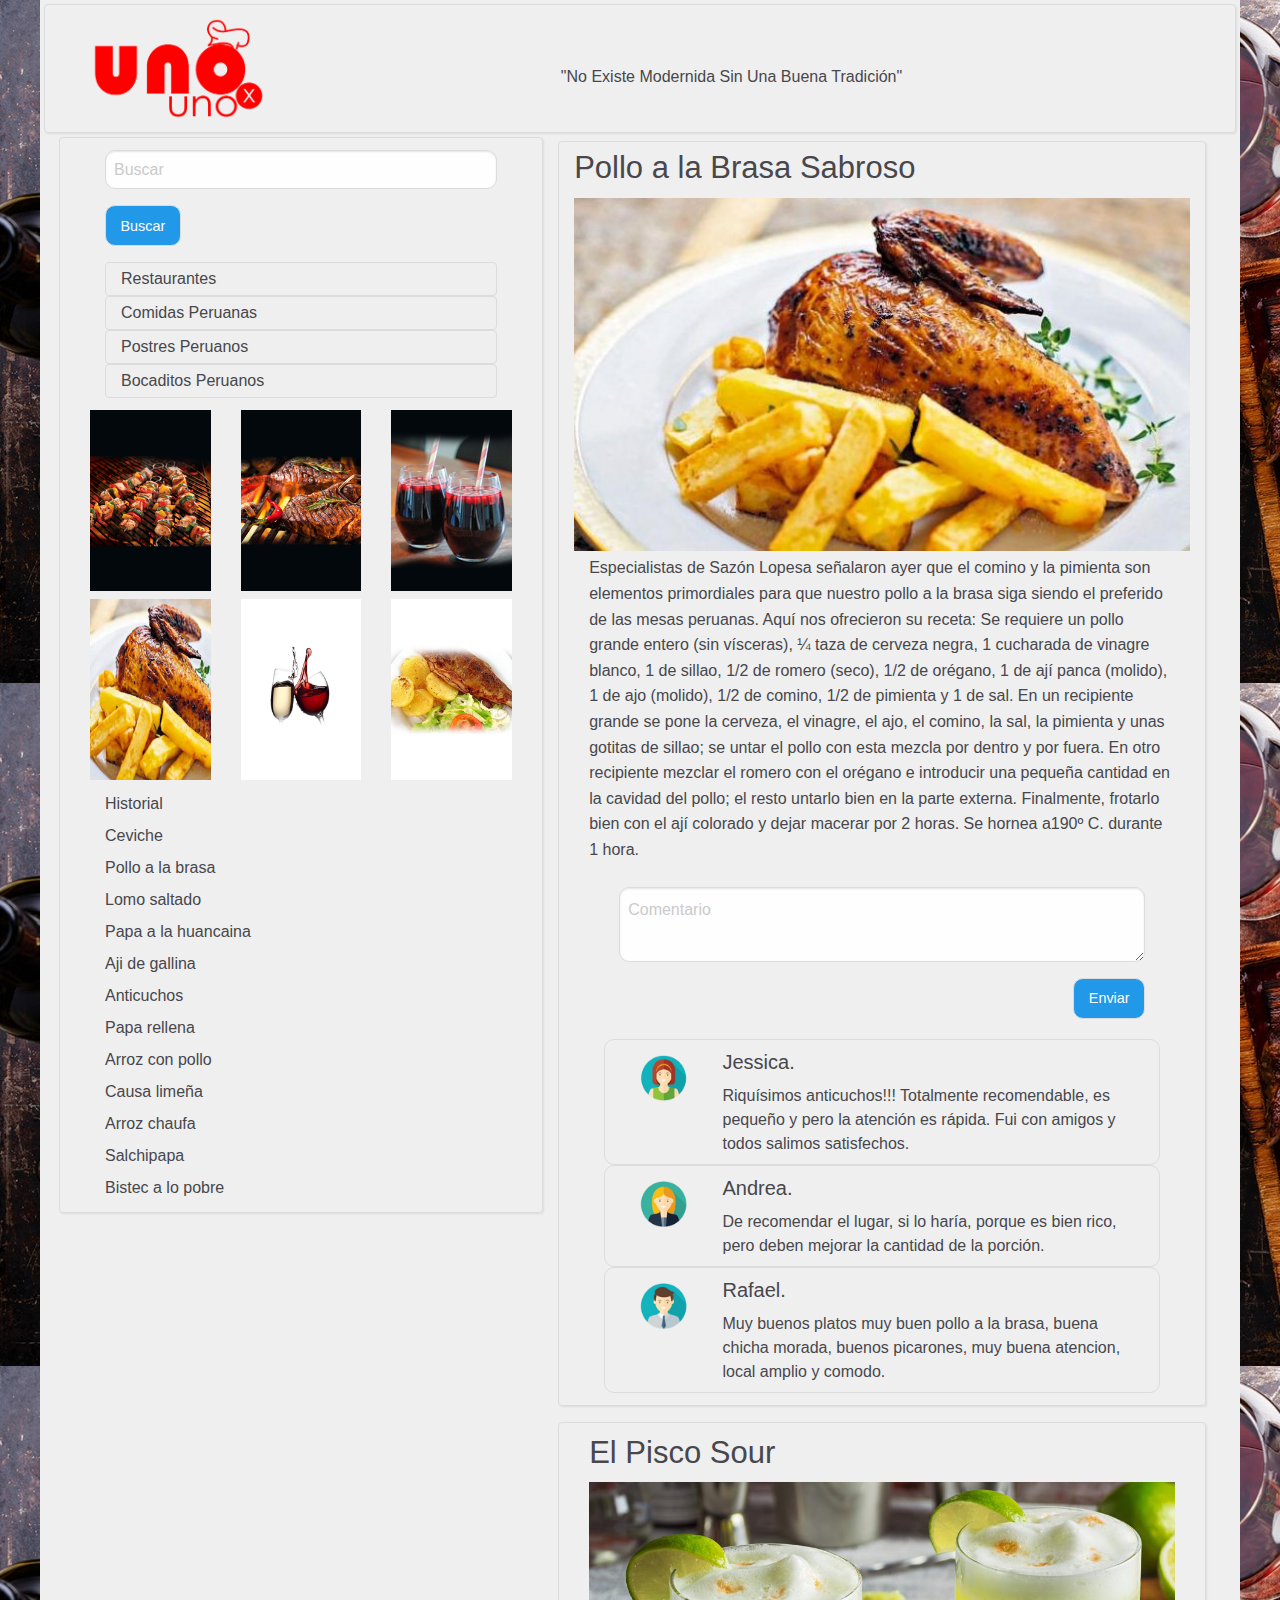
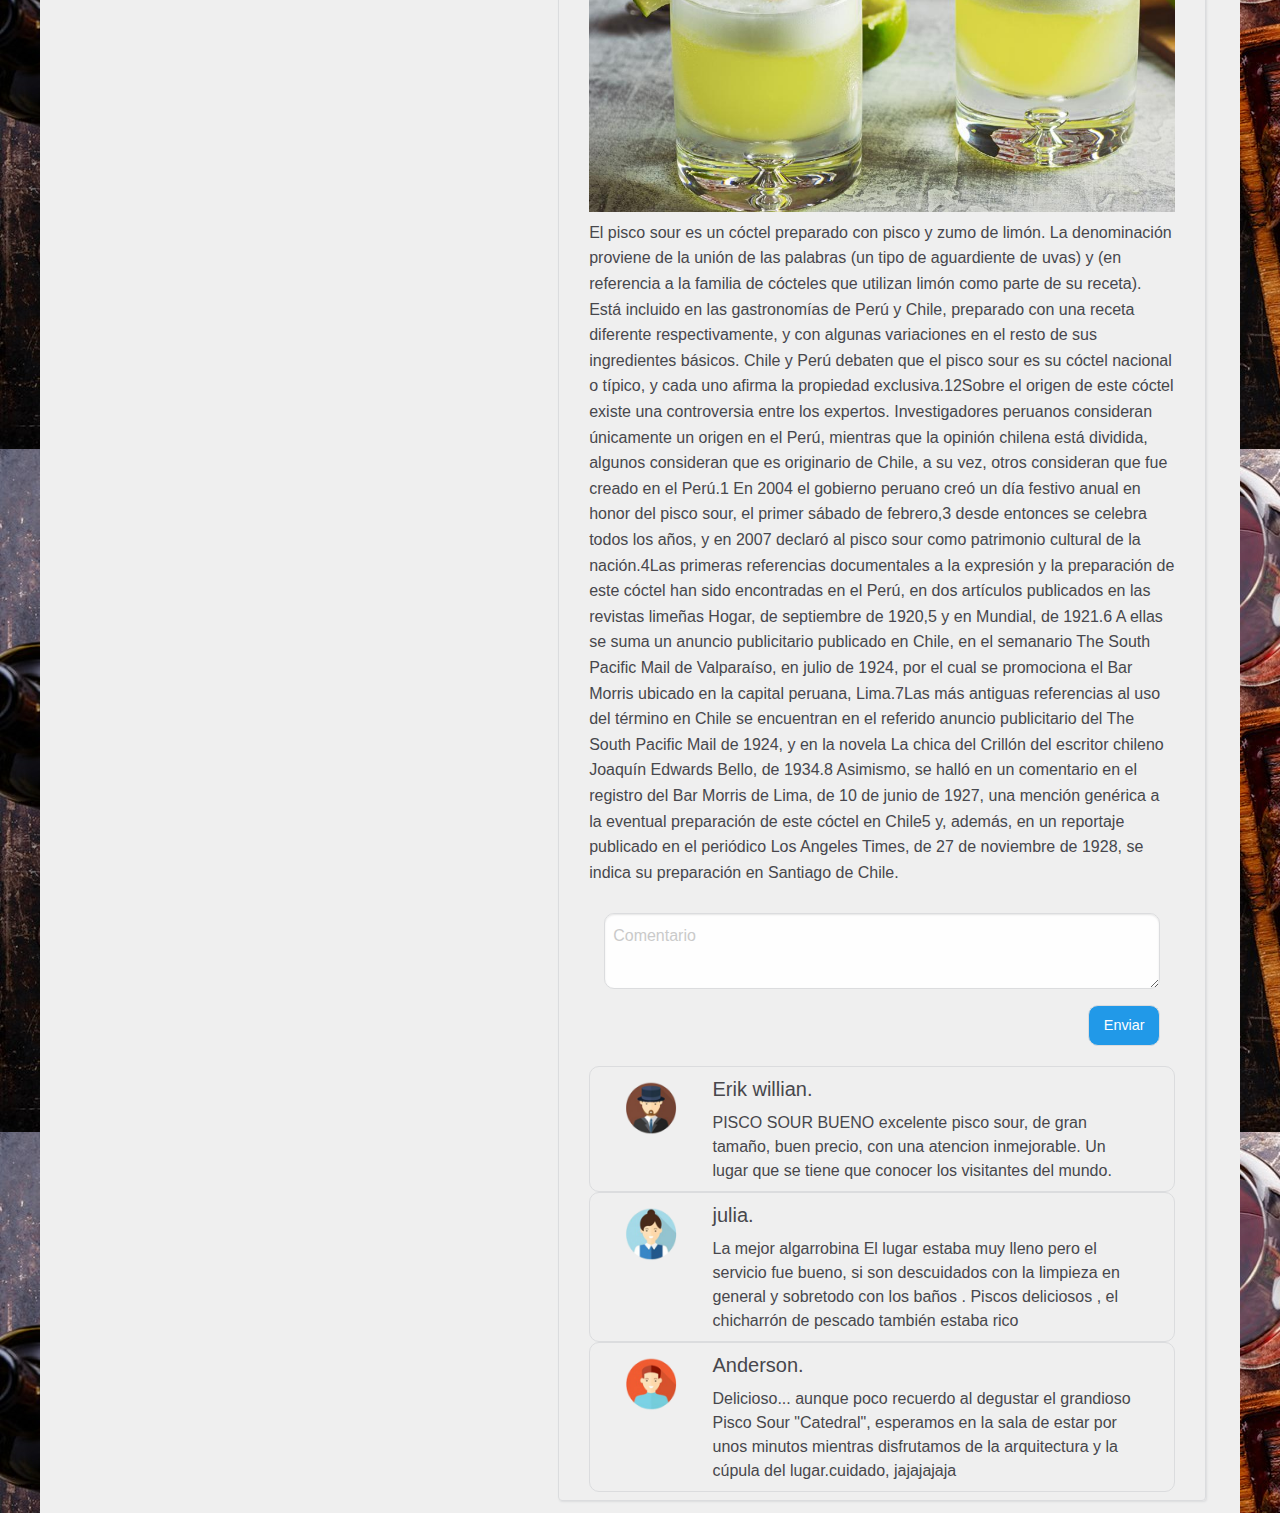
<file: Foundation/index.html>
<!DOCTYPE html>
<html lang="en" dir="ltr">
    <head>
  <meta charset="utf-8">
  <meta name="viewport" content="width=device-width,user-scalable=no">
  <link rel="stylesheet" href="css/foundation.min.css">
  <link rel="stylesheet" href="css/app.css">
  <title>Uno Por Uno Cocina</title>
</head>
  <body>
    <div class="row">
      <div class="small-12  mediun-12 large-12 column" id="nos">
        <div class="small-12  mediun-12 large-12 column" >
          <div class="small-12  mediun-5 large-5 column"> <img src="img/logo-uno.png" alt="" id="Uno"> </div>
          <br>
          <br>
          <div class="small-12  mediun-7 large-7 column">"No Existe Modernida Sin Una Buena Tradición"</div>
        </div>
      </div>

  <div class="small-12  mediun-12 large-12 column">
    <div class="small-12  mediun-5 large-5 column" id="nos" >
           <div class="small-12  mediun-12 large-12 column">
            <div class="small-12  mediun-12 large-12 column">
            <label>
            <input  type="search" placeholder="Buscar" id="comi">
            <button  type="submit" class="button " id="comi">Buscar</button>
         </label>
<div class="small-12  mediun-12 large-12 column" id="perr">Restaurantes</div>
<div class="small-12  mediun-12 large-12 column" id="perr">Comidas Peruanas</div>
<div class="small-12  mediun-12 large-12 column" id="perr">Postres Peruanos</div>
<div class="small-12  mediun-12 large-12 column" id="perr">Bocaditos Peruanos</div>
      </div>
      </div>
    <div class="small-12  mediun-4 large-4 column"> <img src="img/ba1.png" alt="" id="dos"></div>
    <div class="small-12  mediun-4 large-4 column"><img src="img/ba2.png" alt="" id="dos"></div>
    <div class="small-12  mediun-4 large-4 column"><img src="img/ba5.png" alt="" id="dos"></div>
    <div class="small-12  mediun-4 large-4 column"><img src="img/ba4.png" alt="" id="dos"></div>
    <div class="small-12  mediun-4 large-4 column"><img src="img/ba3.png" alt="" id="dos"></div>
    <div class="small-12  mediun-4 large-4 column"><img src="img/ba6.png" alt="" id="dos"></div>
   <div class="small-12 column">
      <div class="small-12  mediun-12 large-12 column">Historial</div>
      <div class="small-12  mediun-12 large-12 column">Ceviche</div>
      <div class="small-12  mediun-12 large-12 column">Pollo a la brasa</div>
      <div class="small-12  mediun-12 large-12 column">Lomo saltado</div>
      <div class="small-12  mediun-12 large-12 column">Papa a la huancaina</div>
      <div class="small-12  mediun-12 large-12 column">Aji de gallina</div>
      <div class="small-12  mediun-12 large-12 column">Anticuchos</div>
      <div class="small-12  mediun-12 large-12 column">Papa rellena</div>
      <div class="small-12  mediun-12 large-12 column">Arroz con pollo</div>
      <div class="small-12  mediun-12 large-12 column">Causa limeña</div>
      <div class="small-12  mediun-12 large-12 column">Arroz chaufa</div>
      <div class="small-12  mediun-12 large-12 column">Salchipapa</div>
      <div class="small-12  mediun-12 large-12 column">Bistec a lo pobre</div>
      </div>
    </div>


    <div class="small-12  mediun-7 large-7 column">
          <div class="small-12  mediun-12 large-12 column" id="nos">
            <h3>Pollo a la Brasa Sabroso</h3>
            <img src="img/pollo.jpeg" alt="">

            <div class="small-12  mediun-12 large-12 column">
                <p>Especialistas de Sazón Lopesa señalaron ayer que el comino y la pimienta son elementos primordiales para que nuestro pollo a la brasa siga siendo el preferido de las mesas peruanas. Aquí nos ofrecieron su receta:
                 Se requiere un pollo grande entero (sin vísceras), ¼ taza de cerveza negra, 1 cucharada de vinagre blanco, 1 de sillao, 1/2 de romero (seco), 1/2 de orégano, 1 de ají panca (molido), 1 de ajo (molido), 1/2 de comino, 1/2 de pimienta y 1 de sal. En un recipiente grande se pone la cerveza, el vinagre, el ajo, el comino, la sal, la pimienta y unas gotitas de sillao; se untar el pollo con esta mezcla por dentro y por fuera. En otro recipiente mezclar el romero con el orégano e introducir una pequeña cantidad en la cavidad del pollo; el resto untarlo bien en la parte externa. Finalmente, frotarlo bien con el ají colorado y dejar macerar por 2 horas. Se hornea a190º C. durante 1 hora.
                </p>

                <div class="small-12  mediun-12 large-12 column">
                  <div class="small-12  mediun-12 large-12 column">
                    <label>
                  <textarea placeholder="Comentario" rows="2" cols="80" id="comi"></textarea>
                  <button  type="submit" class="button float-right " id="comi">Enviar</button>
                  </label>  </div>

                  <div class="small-12  mediun-12 large-12 column" id="comi">
                      <div class="small-2  mediun-2 large-2 column" >
                         <img src="img/usr1.png" alt="" id="dos" > </div>
                       <div class="small-10  mediun-10 large-10 column"><h5>Jessica.</h5>Riquísimos anticuchos!!! Totalmente recomendable, es pequeño y pero la atención es rápida. Fui con amigos y todos salimos satisfechos.</div>
                           </div>
                        <div class="small-12  mediun-12 large-12 column" id="comi">
                            <div class="small-2  mediun-2 large-2 column">
                              <img src="img/usr2.png" alt="" id="dos"></div>
                             <div class="small-10  mediun-10 large-10 column"> <h5>Andrea.</h5> De recomendar el lugar, si lo haría, porque es bien rico, pero deben mejorar la cantidad de la porción.
                            </div>
                        </div>
                        <div class="small-12  mediun-12 large-12 column" id="comi">
                            <div class="small-2  mediun-2 large-2 column">
                              <img src="img/usr3.png" alt="" id="dos"></div>
                             <div class="small-10  mediun-10 large-10 column">
                               <h5>Rafael.</h5>
                                Muy buenos platos muy buen pollo a la brasa, buena chicha morada, buenos picarones, muy buena atencion, local amplio y comodo. </div>
                        </div>
                </div>
             </div>
           </div>
           <br>
           <div class="small-12 column"> </div>
           <div class="small-12 column"> </div>
          <div class="small-12 column" id="nos">
        <div class="small-12  mediun-12 large-12 column" >
          <h3>El Pisco Sour </h3>
                <img src="img/Vanguardia.jpg" alt=""></div>
            <div class="small-12  mediun-12 large-12 column">
              <p>
                El pisco sour es un cóctel preparado con pisco y zumo de limón. La denominación proviene de la unión de las palabras (un tipo de aguardiente de uvas) y (en referencia a la familia de cócteles que utilizan limón como parte de su receta). Está incluido en las gastronomías de Perú y Chile, preparado con una receta diferente respectivamente, y con algunas variaciones en el resto de sus ingredientes básicos. Chile y Perú debaten que el pisco sour es su cóctel nacional o típico, y cada uno afirma la propiedad exclusiva.1​2​
                Sobre el origen de este cóctel existe una controversia entre los expertos. Investigadores peruanos consideran únicamente un origen en el Perú, mientras que la opinión chilena está dividida, algunos consideran que es originario de Chile, a su vez, otros consideran que fue creado en el Perú.1​ En 2004 el gobierno peruano creó un día festivo anual en honor del pisco sour, el primer sábado de febrero,3​ desde entonces se celebra todos los años, y en 2007 declaró al pisco sour como patrimonio cultural de la nación.4​

                 Las primeras referencias documentales a la expresión  y la preparación de este cóctel han sido encontradas en el Perú, en dos artículos publicados en las revistas limeñas Hogar, de septiembre de 1920,5​ y en Mundial, de 1921.6​ A ellas se suma un anuncio publicitario publicado en Chile, en el semanario The South Pacific Mail de Valparaíso, en julio de 1924, por el cual se promociona el Bar Morris ubicado en la capital peruana, Lima.7​

                 Las más antiguas referencias al uso del término en Chile se encuentran en el referido anuncio publicitario del The South Pacific Mail de 1924, y en la novela La chica del Crillón del escritor chileno Joaquín Edwards Bello, de 1934.8​ Asimismo, se halló en un comentario en el registro del Bar Morris de Lima, de 10 de junio de 1927, una mención genérica a la eventual preparación de este cóctel en Chile5​ y, además, en un reportaje publicado en el periódico Los Angeles Times, de 27 de noviembre de  1928, se indica su preparación en Santiago de Chile.
                   </p>
                   </div>
                   <div class="small-12  mediun-12 large-12 column">
                     <div class="small-12  mediun-12 large-12 column">
                       <label>
                     <textarea placeholder="Comentario" rows="2" cols="80" id="comi"></textarea>
                     <button  type="submit" class="button float-right " id="comi">Enviar</button>
                     </label>  </div>

                     <div class="small-12  mediun-12 large-12 column" id="comi">
                         <div class="small-2  mediun-2 large-2 column" >
                            <img src="img/usr4.png" alt="" id="dos" > </div>
                          <div class="small-10  mediun-10 large-10 column">
                            <h5>Erik willian.</h5>PISCO SOUR BUENO
excelente pisco sour, de gran tamaño, buen precio, con una atencion inmejorable. Un lugar que se tiene que conocer  los visitantes del mundo.</div>
                              </div>
                           <div class="small-12  mediun-12 large-12 column" id="comi">
                               <div class="small-2  mediun-2 large-2 column">
                                 <img src="img/usr5.png" alt="" id="dos"></div>
                                <div class="small-10  mediun-10 large-10 column">
                                  <h5>julia.</h5>La mejor algarrobina
El lugar estaba muy lleno pero el servicio fue bueno, si son descuidados con la limpieza en general y sobretodo con los baños . Piscos deliciosos , el chicharrón de pescado también estaba rico
                               </div>
                           </div>
                           <div class="small-12  mediun-12 large-12 column" id="comi">
                               <div class="small-2  mediun-2 large-2 column">
                                 <img src="img/usr6.png" alt="" id="dos"></div>
                                <div class="small-10  mediun-10 large-10 column">
                                  <h5>Anderson.</h5>
                                  Delicioso... aunque poco recuerdo
 al  degustar el grandioso Pisco Sour "Catedral", esperamos en la sala de estar por unos minutos mientras disfrutamos de la arquitectura y la cúpula del lugar.cuidado, jajajajaja
 </div>
                           </div>
                   </div>
                </div>
  </div>

  </div>

      </div>
    <script src="js/vendor/jquery.js"></script>
    <script src="js/vendor/foundation.js"></script>
    <script src="js/vendor/foundation.min.js"></script>
    <script src="js/app.js"></script>


  </body>
</html>
</file>
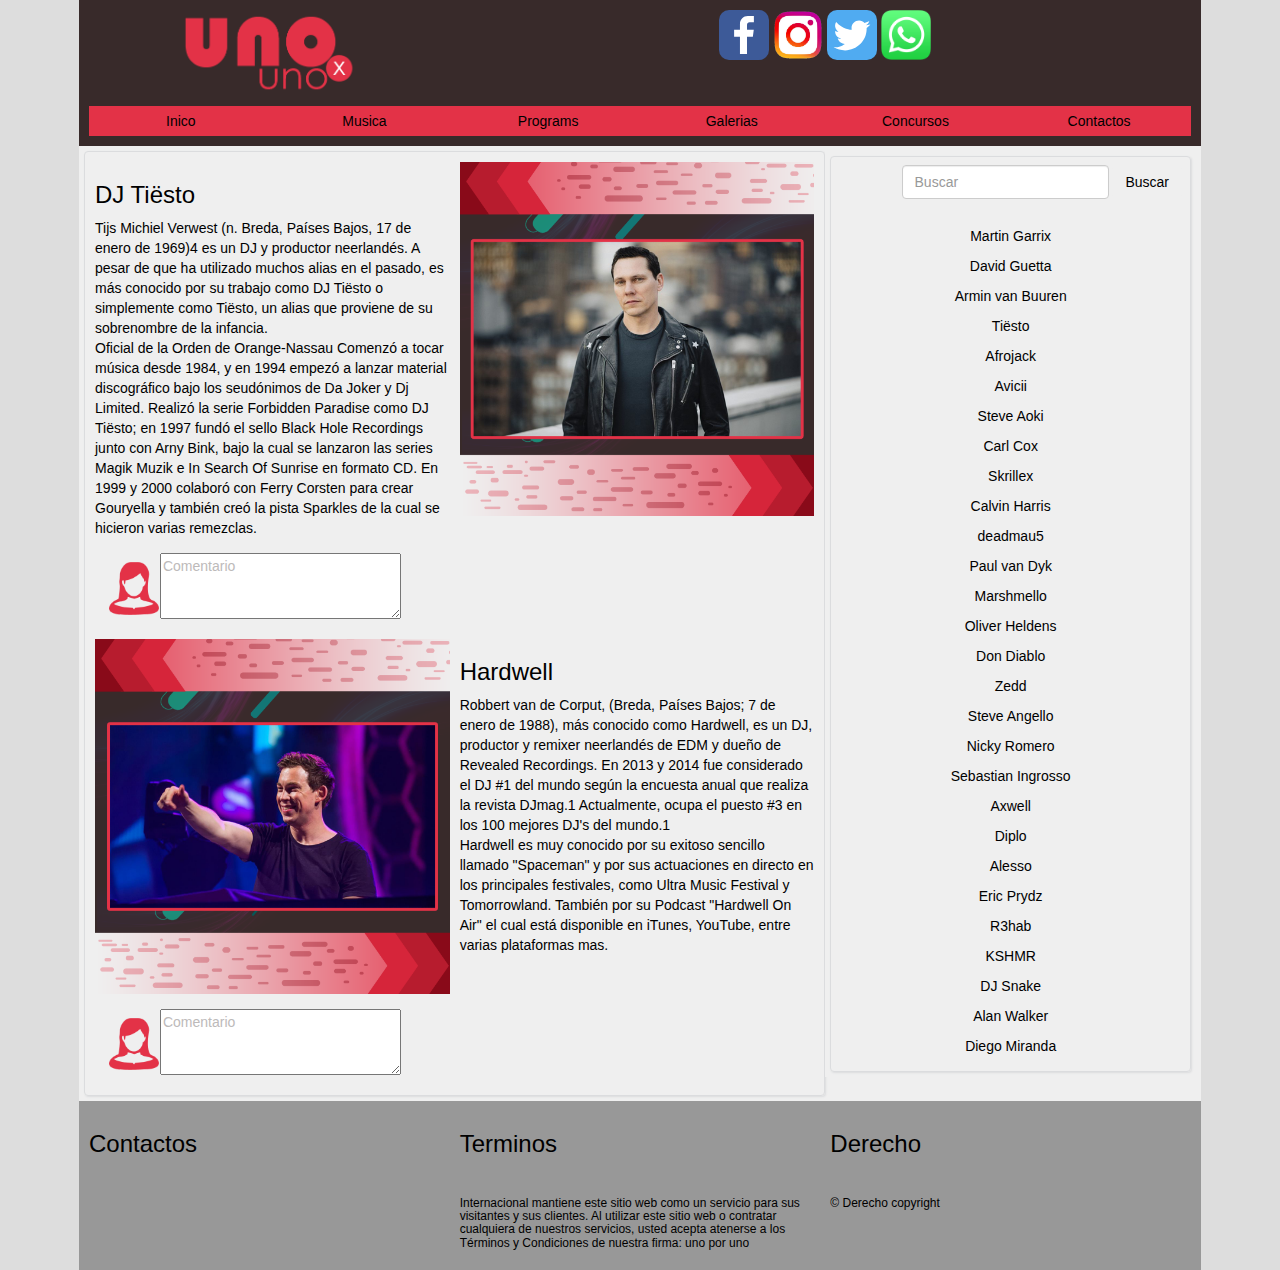
<file: proyectobootstrap/index.html>
<!DOCTYPE html>
<html lang="en" dir="ltr">
  <head>
    <meta charset="utf-8">
    <link rel="stylesheet" href="css/bootstrap.min.css">
    <link rel="stylesheet" href="css/estilos.css">
    <title>Uno Por Uno</title>
  </head>
  <body>
    <div class="container">

  <div class="col-lg-12 col-md-12 col-sm-12 " style="background-color:#382a2a"  >
  <div class="contenedor clearfix">
    <div class="fila">
      <div class="col-lg-4 col-md-4 col-sm-4 col-xs-12 text-center"> <img src="img/uno.png" alt="" title="logo uno" width="50%" height="50%"> </div>
        <div class="col-lg-8 col-md-8 col-sm-8 col-xs-12 text-center" id="fila">
          <img src=" img/facebook.svg " alt="" width="50px " id="facebook">
          <img src=" img/Instagram1.png" alt="" width="50px" >
          <img src=" img/twitter.svg" alt="" width="50px"  id="twitter">
          <img src=" img/WhatsApp.png" alt="" width="50px" >
        </div>
        </div>
  </div>

    <div class="col-lg-12 col-md-12 col-sm-12 col-xs-12 text-center" >
      <div class=" col-lg-2 col-md-2 col-sm-2 col-xs-12 " id="Inico">Inico </div>
      <div class=" col-lg-2 col-md-2 col-sm-2 col-xs-12" id="Inico">Musica</div>
      <div class=" col-lg-2 col-md-2 col-sm-2 col-xs-12" id="Inico"> Programs </div>
      <div class=" col-lg-2 col-md-2 col-sm-2 col-xs-12" id="Inico"> Galerias </div>
      <div class=" col-lg-2 col-md-2 col-sm-2 col-xs-12 " id="Inico">Concursos </div>
      <div class=" col-lg-2 col-md-2 col-sm-2 col-xs-12 " id="Inico">Contactos </div>
    </div>

  </div>
<div class="col-lg-12 col-md-12 col-sx-12" style="background-color:#efefef" >
    <div class="col-lg-8 col-md-8 col-sx-12" id="nos">
      <div class="col-lg-6 col-md-6 col-sx-12">
        <h3>DJ Tiësto </h3>
        Tijs Michiel Verwest (n. Breda, Países Bajos, 17 de enero de 1969)4​ es un DJ y productor neerlandés. A pesar de que ha utilizado muchos alias en el pasado, es más conocido por su trabajo como DJ Tiësto o simplemente como Tiësto, un alias que proviene de su sobrenombre de la infancia.<br>
  Oficial de la Orden de Orange-Nassau
        Comenzó a tocar música desde 1984, y en 1994 empezó a lanzar material discográfico bajo los seudónimos de Da Joker y Dj Limited. Realizó la serie Forbidden Paradise como DJ Tiësto; en 1997 fundó el sello Black Hole Recordings junto con Arny Bink, bajo la cual se lanzaron las series Magik Muzik e In Search Of Sunrise en formato CD. En 1999 y 2000 colaboró con Ferry Corsten para crear Gouryella y también creó la pista Sparkles de la cual se hicieron varias remezclas.
      </div>
      <div class="col-lg-6 col-md-6 col-sx-12">
        <img src="img/Tiësto.png" alt="" width="100%">
        </div>


  <div class="col-lg-12 col-md-12 col-sx-12">
    <div class="col-lg-1 col-md-1 col-sx-1">
      <img src="img/usuario1.png" alt=""  id="usuario1">
    </div>
    <div class="col-lg-11 col-md-11 col-sx-10 col col-xm-10 ">

        <form  action=""  role="from">
          <div class="from-group">
              <textarea name="name" rows="3" cols="27" class="fron-control">Comentario</textarea>
          </div>
        </form>
    </div>
  </div>



        <div class="col-lg-6 col-md-6 col-sx-12">
        <img src="img/Hardwell.png" alt="" width="100%">
        </div>
        <div class="col-lg-6 col-md-6 col-sx-12">
          <h3> Hardwell </h3>
          Robbert van de Corput, (Breda, Países Bajos; 7 de enero de 1988), más conocido como Hardwell, es un DJ, productor y remixer neerlandés de EDM y dueño de Revealed Recordings. En 2013 y 2014 fue considerado el DJ #1 del mundo según la encuesta anual que realiza la revista DJmag.1​ Actualmente, ocupa el puesto #3 en los 100 mejores DJ's del mundo.1 <br>

  Hardwell es muy conocido por su exitoso sencillo llamado "Spaceman" y por sus actuaciones en directo en los principales festivales, como Ultra Music Festival y Tomorrowland. También por su Podcast "Hardwell On Air" el cual está disponible en iTunes, YouTube, entre varias plataformas mas.<br>
          </div>
          <div class="col-lg-12 col-md-12 col-sx-12">
            <div class="col-lg-1 col-md-1 col-sx-1">
              <img src="img/usuario1.png" alt=""  id="usuario1">
            </div>
            <div class="col-lg-11 col-md-11 col-sx-10 col col-xm-10 ">

                <form  action=""  role="from">
                  <div class="from-group">
                      <textarea name="name" rows="3" cols="27" class="fron-control">Comentario</textarea>
                  </div>
                </form>
            </div>
          </div>

    </div>
    <div class="col-lg-4 col-md-4 col-sx-12"   id="bscr"   style="background-color:#efefef">

      <div class="col-lg-12 col-md-12 col-sx-12" id="nos" >

          <nav class="navbar navbar-right bg-right">
      <form class="form-inline">
        <input class="form-control mr-sm-3" type="search" placeholder="Buscar" aria-label="Search">
        <button class="btn btn-outline-success my-2 my-sm-0" type="submit">Buscar</button>
      </form>
      </nav>

        <div class="col-lg-12 col-md-12 col-sx-12 text-center">
          <div class="col-lg-12 col-md-12 col-sx-12" id="Buscar">Martin Garrix</div>
          <div class="col-lg-12 col-md-12 col-sx-12"id="Buscar">David Guetta</div>
          <div class="col-lg-12 col-md-12 col-sx-12"id="Buscar">Armin van Buuren</div>
          <div class="col-lg-12 col-md-12 col-sx-12"id="Buscar">Tiësto</div>
          <div class="col-lg-12 col-md-12 col-sx-12"id="Buscar">Afrojack</div>
          <div class="col-lg-12 col-md-12 col-sx-12"id="Buscar">Avicii</div>
          <div class="col-lg-12 col-md-12 col-sx-12"id="Buscar">Steve Aoki</div>
          <div class="col-lg-12 col-md-12 col-sx-12"id="Buscar">Carl Cox</div>
          <div class="col-lg-12 col-md-12 col-sx-12"id="Buscar">Skrillex</div>
          <div class="col-lg-12 col-md-12 col-sx-12"id="Buscar">Calvin Harris</div>
          <div class="col-lg-12 col-md-12 col-sx-12"id="Buscar">deadmau5</div>
          <div class="col-lg-12 col-md-12 col-sx-12"id="Buscar">Paul van Dyk</div>
          <div class="col-lg-12 col-md-12 col-sx-12"id="Buscar">Marshmello</div>
          <div class="col-lg-12 col-md-12 col-sx-12"id="Buscar">Oliver Heldens</div>
          <div class="col-lg-12 col-md-12 col-sx-12"id="Buscar">Don Diablo</div>
          <div class="col-lg-12 col-md-12 col-sx-12"id="Buscar">Zedd</div>
          <div class="col-lg-12 col-md-12 col-sx-12"id="Buscar">Steve Angello</div>
          <div class="col-lg-12 col-md-12 col-sx-12"id="Buscar">Nicky Romero</div>
          <div class="col-lg-12 col-md-12 col-sx-12"id="Buscar">Sebastian Ingrosso</div>
          <div class="col-lg-12 col-md-12 col-sx-12"id="Buscar">Axwell</div>
          <div class="col-lg-12 col-md-12 col-sx-12"id="Buscar">Diplo</div>
          <div class="col-lg-12 col-md-12 col-sx-12"id="Buscar">Alesso</div>
          <div class="col-lg-12 col-md-12 col-sx-12"id="Buscar">Eric Prydz</div>
          <div class="col-lg-12 col-md-12 col-sx-12"id="Buscar">R3hab</div>
          <div class="col-lg-12 col-md-12 col-sx-12"id="Buscar">KSHMR</div>
          <div class="col-lg-12 col-md-12 col-sx-12"id="Buscar">DJ Snake</div>
          <div class="col-lg-12 col-md-12 col-sx-12"id="Buscar">Alan Walker</div>
          <div class="col-lg-12 col-md-12 col-sx-12"id="Buscar">Diego Miranda</div>
        </div>

      </div>



    </div>
  </div>

  <div class="col-lg-12 col-md-12 col-sx-12"  id="pie">
    <footer>
      <div class="col-lg-4 col-md-4 col-sx-12">
        <h3>Contactos</h3>
      </div>
<div class="col-lg-4 col-md-4 col-sx-12">
  <h3>Terminos</h3>
  <br>
  <h6> Internacional mantiene este sitio web como un servicio
     para sus visitantes y sus clientes. Al utilizar este
     sitio web o contratar cualquiera de nuestros servicios,
     usted acepta atenerse a los Términos y Condiciones de
     nuestra firma: uno por uno </h6>
</div>
      <div class="col-lg-4 col-md-4 col-sx-12">
        <h3>Derecho</h3>
        <br>
        <h6>© Derecho copyright </h6>
      </div>

    </footer>
  </div>
    </div>



  </body>



</html>
</file>
<file: Foundation/css/app.css>
div{
  border: 0px solid black;
  padding: 4px;
  color: #47474c;
}
#Uno{
  width: 40%;
  text-align: center;
}

.row{
  background-color: #efefef ;
}

body{
  margin-top: auto;
background-image:url("../img/fondo.jpg");
}


#nos{
  border-radius: 4px;
  border: 1px solid #dbdcde;
  box-shadow: 1px 1px 2px 0px #dbdcde;
}
#dos{
  width: 100%;
}

#perr{
  border-radius: 4px;
  border: 1px solid #dbdcde;
}
#comi{
  border-radius: 10px;
  border: 1px solid #dbdcde;
}
</file>
<file: proyectobootstrap/css/estilos.css>
* {
    box-sizing: border-box;
}

.clearfix::after {
    content: "";
    clear: both;
    display: block;
}

[class*="col-"] {
    float: left;
    padding: 5px;
    border:0px solid black;
    color: black;
}
.container{
  width: 90%;
  margin:auto;
}

body{

  background: #dddddd;
}
#facebook{
  border-radius: 10px;
}
#twitter{
  border-radius: 10px;
}
#usuario1{
  width: 50px;
  margin: 9px;
}

.fron-control{
  color: #bdbaba;
}


#Inico{

  background: #e33247;
  transition: width 0s linear 0s;
}

#Inico:hover {
  width: 16.6;
   background: #dddddd;
}

.navbar{
  margin:  2px;
}
#Buscar{

  background: #efefef;
  transition: width 0s linear 0s;
}

#Buscar:hover {
  width: 16.6;
   background: #f1dfe1;
}

#pie{
  background-color: #989898;
}
#bscr{
  background-color: #eee3e4;
}
#nos{
  border-radius: 4px;
  border: 1px solid #dbdcde;
  box-shadow: 1px 1px 2px 0px #dbdcde;
}
</file>
